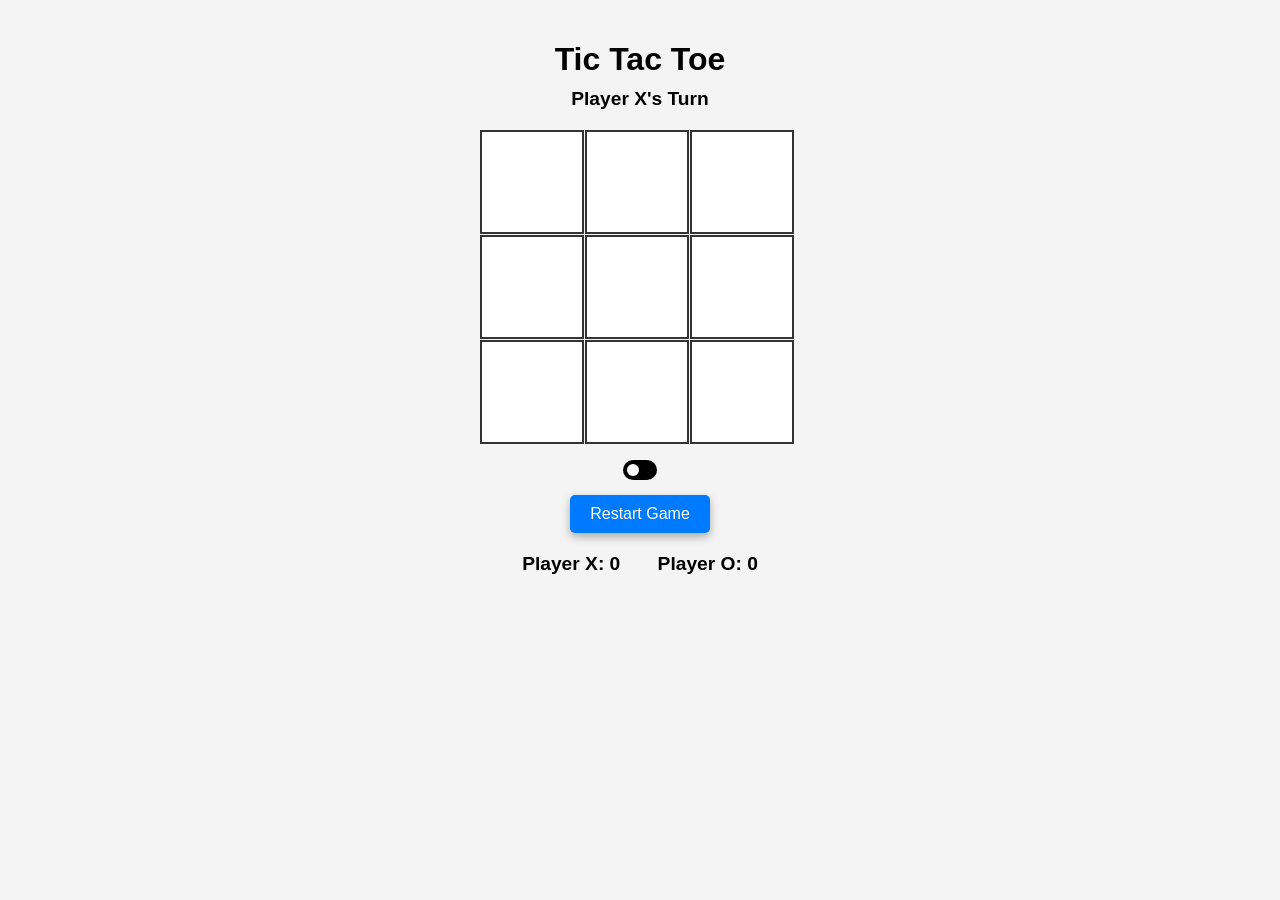
<file: index.html>
<!DOCTYPE html>
<html lang="en">
<head>
    <meta charset="UTF-8">
    <meta name="viewport" content="width=device-width, initial-scale=1.0">
    <title>Tic Tac Toe</title>
    <link rel="stylesheet" href="styles.css">
    <link rel="manifest" href="manifest.json">
</head>
<body>
    <h1>Tic Tac Toe</h1> 
    
    <div class="status">Player X's Turn</div>

    <div class="board" id="board"></div>
    
    <!-- Win Counters -->
    <label class="switch">
    <input type="checkbox" onchange="toggleTheme()">
    <span class="slider"></span>
    </label><br>

    <button class="reset" onclick="resetGame()">Restart Game</button>
    
    
    <!-- Theme Toggle Button -->
    
      
    <div class="scoreboard">
        <p>Player X: <span id="scoreX">0</span>&nbsp;&nbsp;&nbsp;&nbsp;&nbsp;&nbsp; Player O: <span id="scoreO">0</span> </p>
    </div>


    <!-- Popup Modal -->
    <div class="popup" id="popup">
        <div class="popup-content">
            <p id="winnerMessage"></p>
            <button onclick="closePopup()">Play Again</button>
        </div>
    </div>

    <script src="script.js"></script>
    <script>
        if ('serviceWorker' in navigator) {
            window.addEventListener('load', () => {
                navigator.serviceWorker.register('service-worker.js')
                    .then((registration) => {
                        console.log('Service Worker registered with scope:', registration.scope);
                    })
                    .catch((error) => {
                        console.log('Service Worker registration failed:', error);
                    });
            });
        }
    </script>
</body>
</html>
</file>
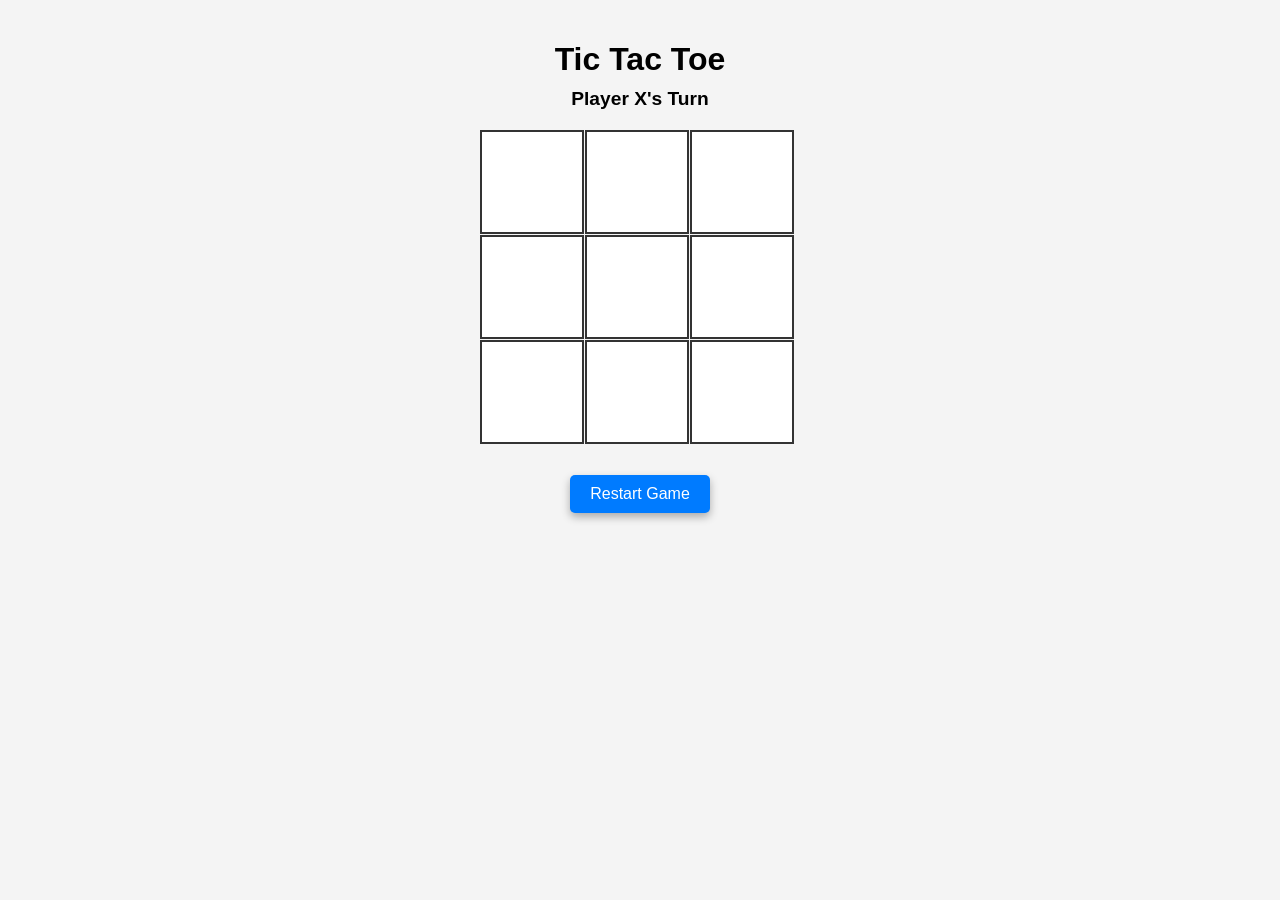
<file: Code.html>
<!DOCTYPE html>
<html lang="en">
<head>
    <meta charset="UTF-8">
    <meta name="viewport" content="width=device-width, initial-scale=1.0">
    <title>Tic Tac Toe</title>
    <link rel="stylesheet" href="styles.css">
</head>
<body>
    <h1>Tic Tac Toe</h1>
    <div class="status">Player X's Turn</div>
    <div class="board" id="board"></div>
    <button class="reset" onclick="resetGame()">Restart Game</button>

    <!-- Popup Modal -->
    <div class="popup" id="popup">
        <div class="popup-content">
            <p id="winnerMessage"></p>
            <button onclick="closePopup()">Play Again</button>
        </div>
    </div>

    <script src="script.js"></script>
</body>
</html>
</file>
<file: styles.css>
/* General Styles */
body {
    font-family: Arial, sans-serif;
    text-align: center;
    margin: 0;
    padding: 20px;
    background-color: #f4f4f4;
    transition: background-color 0.3s, color 0.3s;
}

body.dark-mode {
    background-color: #2f2f2f;
    color: #ffffff;
}

h1 {
    margin-bottom: 10px;
}

.status {
    font-size: 1.2em;
    margin-bottom: 15px;
    font-weight: bold;
}

.board {
    display: grid;
    grid-template-columns: repeat(3, 100px);
    grid-template-rows: repeat(3, 100px);
    gap: 5px;
    margin: 20px auto;
    width: 320px;
}

.cell {
    width: 100px;
    height: 100px;
    background: white;
    display: flex;
    align-items: center;
    justify-content: center;
    font-size: 2em;
    font-weight: bold;
    border: 2px solid #333;
    cursor: pointer;
    user-select: none;
}

.cell:hover {
    background-color: #e0e0e0;
}

body.dark-mode .cell {
    background: #444;
    border: 2px solid #888;
    color: white;
}

.reset {
    padding: 10px 20px;
    font-size: 1em;
    border: none;
    background-color: #007BFF;
    color: white;
    cursor: pointer;
    border-radius: 5px;
    margin-top: 15px;
}

.reset:hover {
    background-color: #0056b3;
}

/* Theme Toggle Button */
.theme-toggle {
    padding: 10px 20px;
    font-size: 1em;
    border: none;
    background-color: #28a745;
    color: white;
    cursor: pointer;
    border-radius: 5px;
    margin-top: 15px;
}

.theme-toggle:hover {
    background-color: #218838;
}

/* Popup Styling */
.popup {
    position: fixed;
    top: 0;
    left: 0;
    width: 100%;
    height: 100%;
    background: rgba(0, 0, 0, 0.5);
    display: none;
    align-items: center;
    justify-content: center;
}

.popup-content {
    background: white;
    padding: 20px;
    border-radius: 10px;
    text-align: center;
    width: 250px;
}

.popup-content p {
    font-size: 1.5em;
    font-weight: bold;
}

.popup-content button {
    margin-top: 10px;
    padding: 8px 15px;
    font-size: 1em;
    border: none;
    background-color: #28a745;
    color: white;
    cursor: pointer;
    border-radius: 5px;
}

.popup-content button:hover {
    background-color: #218838;
}

/* Scoreboard Styling */
.scoreboard {
    font-size: 1.2em;
    margin-bottom: 20px;
}

.scoreboard p {
    font-weight: bold;
}


/* Style the switch */
.switch {
    position: relative;
    display: inline-block;
    width: 34px;
    height: 20px;
  }
  
  .switch input {
    opacity: 0;
    width: 0;
    height: 0;
  }
  
  .slider {
    position: absolute;
    cursor: pointer;
    top: 0;
    left: 0;
    right: 0;
    bottom: 0;
    background-color: #000000;
    transition: 0.4s;
    border-radius: 34px;
  }
  
  .slider:before {
    position: absolute;
    content: "";
    height: 12px;
    width: 12px;
    border-radius: 50%;
    left: 4px;
    bottom: 4px;
    background-color: white;
    transition: 0.4s;
  }
  
  input:checked + .slider {
    background-color: #ccc;
  }
  
  input:checked + .slider:before {
    transform: translateX(14px);
  }

  /* Install button - Custom button added by script.js */
button {
    font-size: 16px;
    cursor: pointer;
    border-radius: 8px;
    box-shadow: 0 4px 8px rgba(0, 0, 0, 0.3);
}

button:hover {
    background-color: #45a049;
}

button:active {
    transform: scale(0.98);
}


  
/* Mobile responsiveness */
@media (max-width: 400px) {
    .board {
        width: 240px;
        grid-template-columns: repeat(3, 80px);
        grid-template-rows: repeat(3, 80px);
    }
    .cell {
        width: 80px;
        height: 80px;
        font-size: 1.5em;
    }
}
</file>
